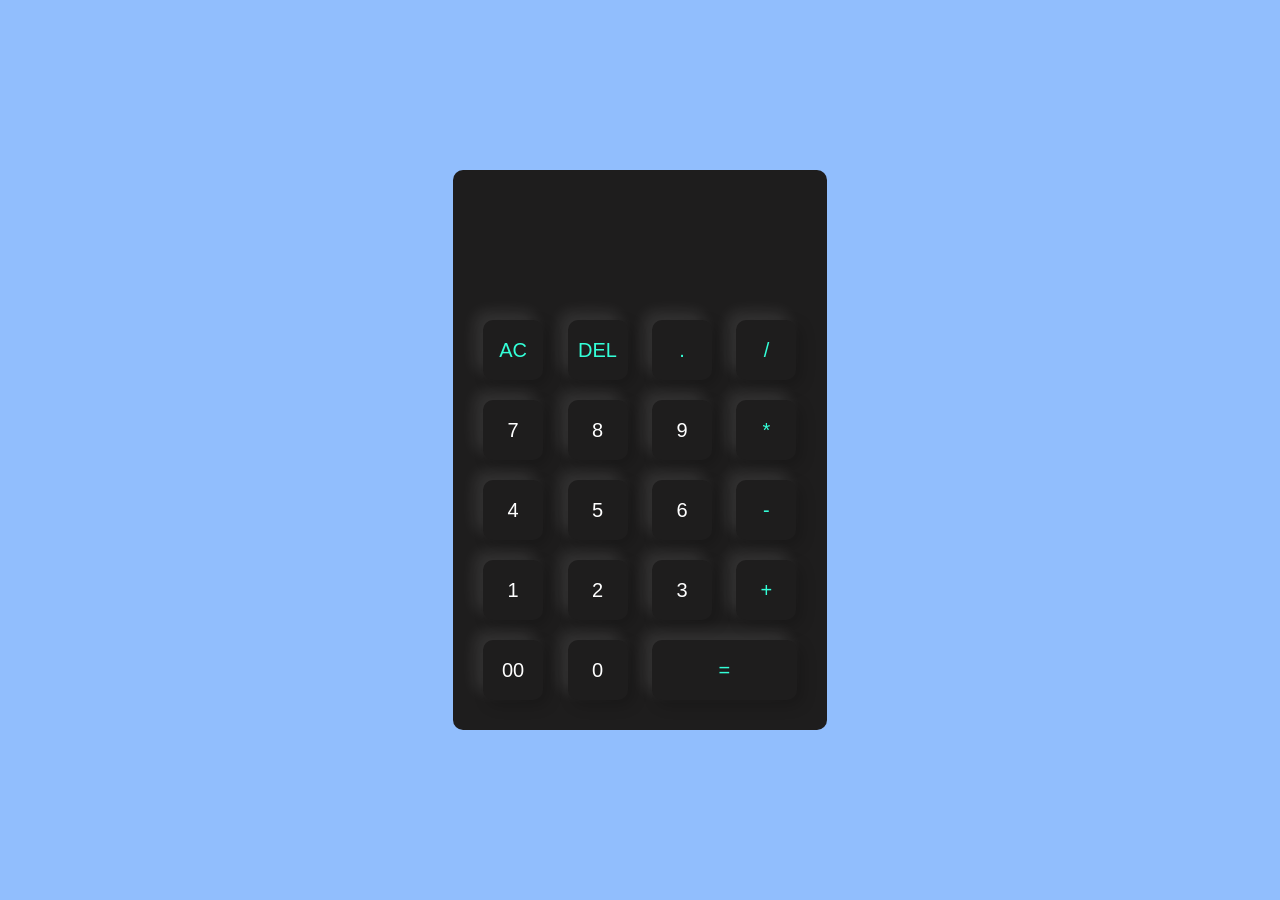
<file: CodeAlpha_Build_A_Calculator/Calculator/index.html>
<!DOCTYPE html>
<html>
    <head>
        <meta name="viewport" content="width=device-width, initial-scale=1.0">
        <title>Build a Calculator</title>
        <link rel="stylesheet" href="style.css">
    </head>
    <body>

        <div class="container">
          <div class="calculator">
            <form>
                <div class="display">
                    <input type="text" name="display">
                </div>
                <div>
                    <input type="button" value="AC" onclick="display.value = ''" class="operator">
                    <input type="button" value="DEL" onclick="display.value = display.value.slice(0, -1)" class="operator">
                    <input type="button" value="." onclick="display.value += '.'" class="operator">
                    <input type="button" value="/" onclick="display.value += '/'" class="operator">
                </div>
                <div>
                    <input type="button" value="7" onclick="display.value += '7'">
                    <input type="button" value="8" onclick="display.value += '8'">
                    <input type="button" value="9" onclick="display.value += '9'">
                    <input type="button" value="*" onclick="display.value += '*'" class="operator">
                </div>
                <div>
                    <input type="button" value="4" onclick="display.value += '4'">
                    <input type="button" value="5" onclick="display.value += '5'">
                    <input type="button" value="6" onclick="display.value += '6'">
                    <input type="button" value="-" onclick="display.value += '-'" class="operator">
                </div>
                <div>
                    <input type="button" value="1" onclick="display.value += '1'">
                    <input type="button" value="2" onclick="display.value += '2'">
                    <input type="button" value="3" onclick="display.value += '3'">
                    <input type="button" value="+" onclick="display.value += '+'" class="operator"> 
                </div>
                <div>
                    <input type="button" value="00" onclick="display.value += '00'">
                    <input type="button" value="0" onclick="display.value += '0'">
                    <input type="button" value="=" onclick="display.value = eval(display.value)" class="equal operator">

                </div>
            </form>
          </div>  
        </div>

    </body>
</html>
</file>
<file: CodeAlpha_Build_A_Calculator/Calculator/style.css>
*{
    margin: 0;
    padding: 0;
    font-family: 'Poppins', sans-serif;
    box-sizing: border-box;
}


.container{
    width: 100%;
    height: 100vh;
    display: flex;
    justify-content: center;
    align-items: center;
    background: #91befd;
}
.calculator{
    background: #1e1d1d;
    padding: 20px;
    border-radius: 10px;
}
.calculator form input{
    border: 0;
    outline: 0;
    width: 60px;
    height: 60px;
    border-radius: 10px;
    box-shadow: -8px -8px 15px rgba(255, 255, 255, 0.1), 5px 5px 15px rgba(0, 0, 0, 0.2);
    background: transparent;
    font-size: 20px;
    color: #fff;
    cursor: pointer;
    margin: 10px;
}

form .display{
    display: flex;
    justify-content: flex-end;
    margin: 20px 0;
}
form .display input{
    text-align: right;
    flex: 1;
    font-size: 45px;
    box-shadow: none;
}
form input.equal{
    width: 145px;
}


form input.operator{
    color: #33ffd8;

}
</file>
